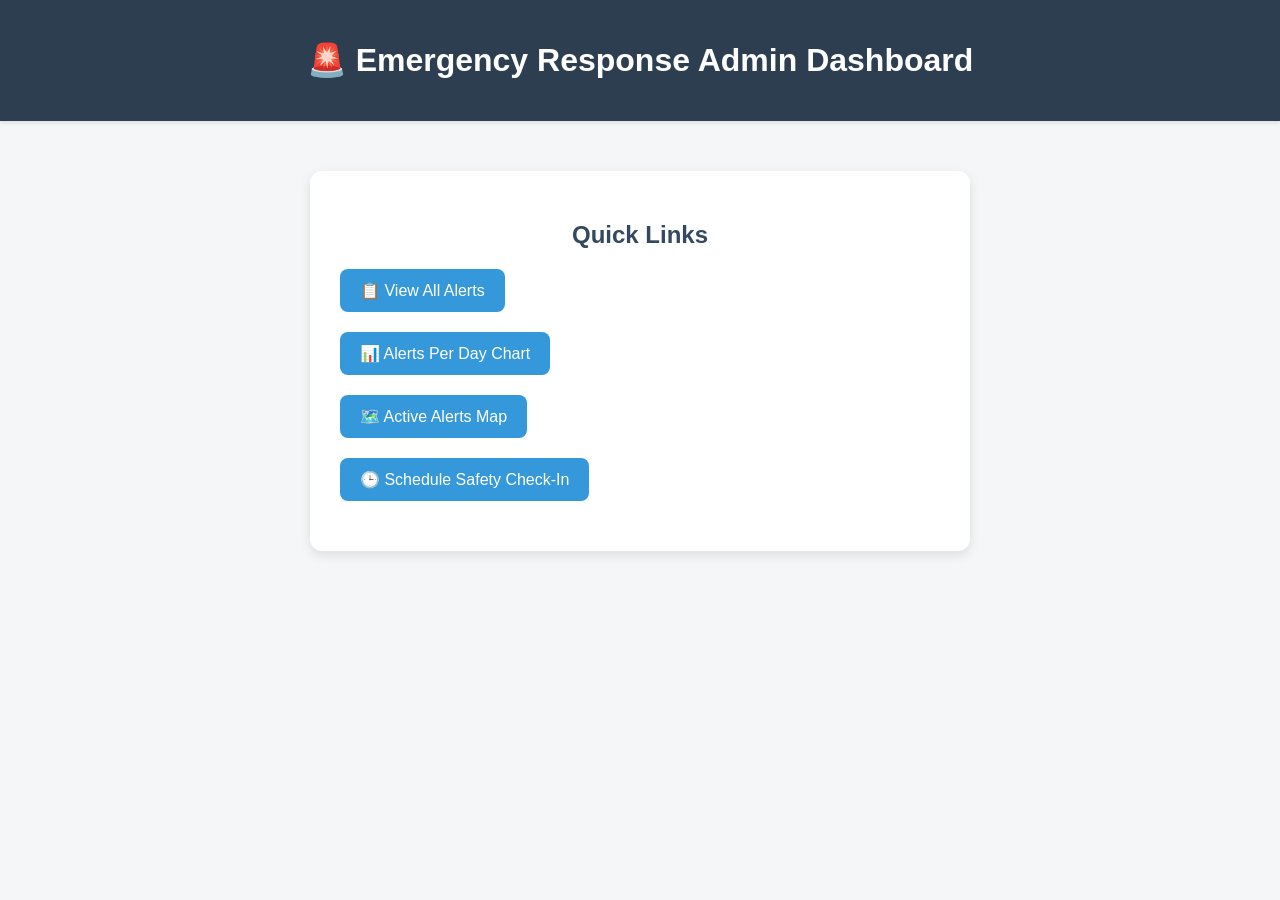
<file: templates/admin_dashboard.html>
<!DOCTYPE html>
<html lang="en">
  <head>
    <meta charset="UTF-8" />
    <title>Admin Dashboard</title>
    <style>
      body {
        font-family: "Segoe UI", Tahoma, Geneva, Verdana, sans-serif;
        background-color: #f4f6f8;
        margin: 0;
        padding: 0;
      }

      .header {
        background-color: #2c3e50;
        color: white;
        padding: 20px;
        text-align: center;
        box-shadow: 0 2px 4px rgba(0, 0, 0, 0.1);
      }

      .dashboard-container {
        max-width: 600px;
        margin: 50px auto;
        padding: 30px;
        background-color: #ffffff;
        border-radius: 12px;
        box-shadow: 0 4px 12px rgba(0, 0, 0, 0.1);
      }

      h2 {
        text-align: center;
        color: #34495e;
      }

      ul {
        list-style-type: none;
        padding: 0;
      }

      li {
        margin: 20px 0;
      }

      a {
        text-decoration: none;
        color: #ffffff;
        background-color: #3498db;
        padding: 12px 20px;
        border-radius: 8px;
        display: inline-block;
        transition: background-color 0.3s ease;
      }

      a:hover {
        background-color: #2980b9;
      }
    </style>
  </head>
  <body>
    <div class="header">
      <h1>🚨 Emergency Response Admin Dashboard</h1>
    </div>

    <div class="dashboard-container">
      <h2>Quick Links</h2>
      <ul>
        <li><a href="/admin/alerts">📋 View All Alerts</a></li>
        <li><a href="/alerts_per_day">📊 Alerts Per Day Chart</a></li>
        <li><a href="/map">🗺️ Active Alerts Map</a></li>
        <li><a href="/set_checkin">🕒 Schedule Safety Check-In</a></li>
      </ul>
    </div>
  </body>
</html>
</file>
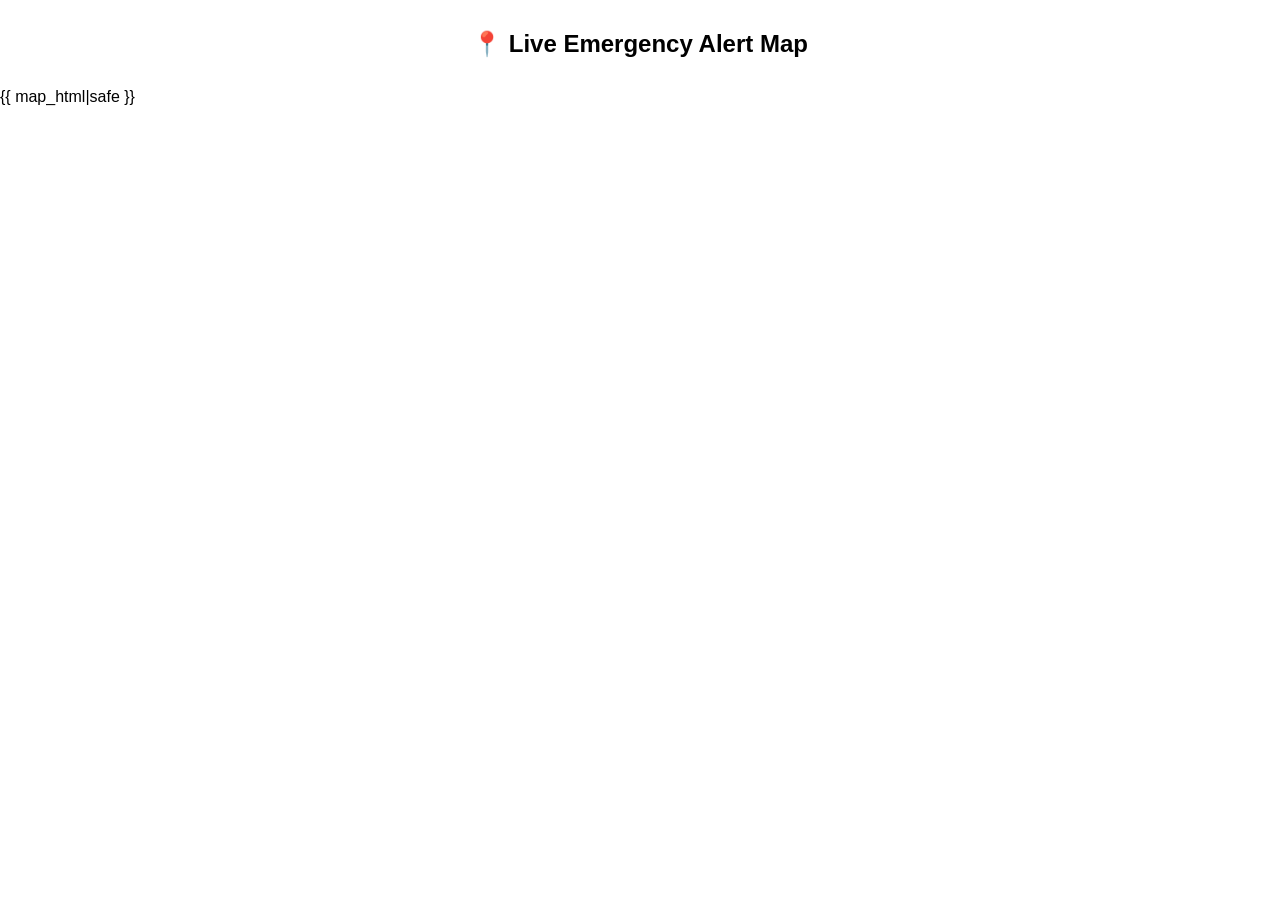
<file: templates/map.html>
<!DOCTYPE html>
<html>
<head>
    <title>Emergency Alert Map</title>
    <meta charset="utf-8">
    <style>
        body { margin: 0; padding: 0; font-family: sans-serif; }
        #map { height: 90vh; width: 100%; }
        h2 { text-align: center; padding: 10px; }
    </style>
</head>
<body>
    <h2>📍 Live Emergency Alert Map</h2>
    <div id="map">{{ map_html|safe }}</div>
</body>
</html>
</file>
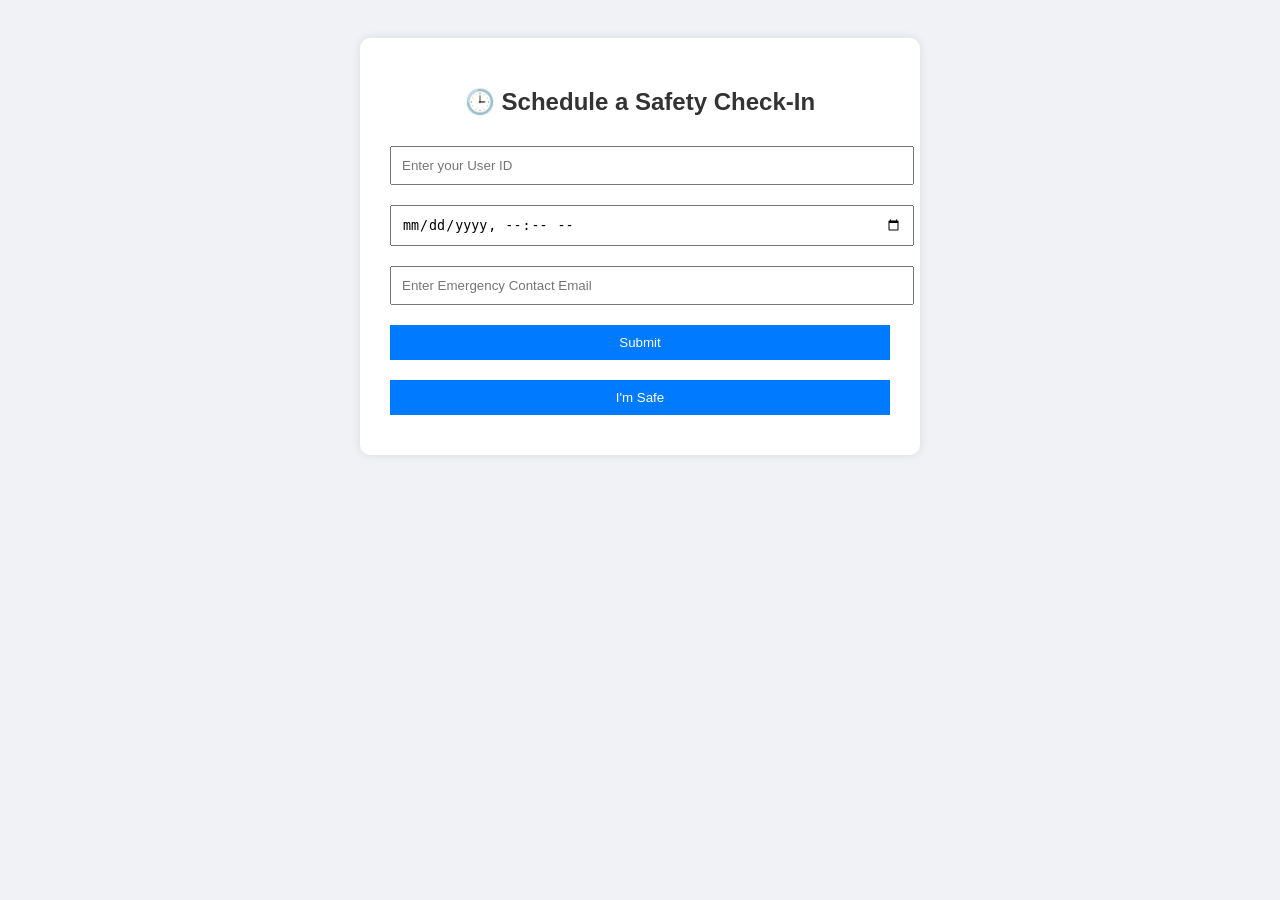
<file: templates/set_checkin.html>
<!DOCTYPE html>
<html lang="en">
<head>
    <meta charset="UTF-8">
    <title>Set Scheduled Check-In</title>
    <style>
        body {
            font-family: Arial, sans-serif;
            background: #f0f2f5;
            padding: 30px;
        }
        .form-container {
            max-width: 500px;
            margin: auto;
            background: white;
            padding: 30px;
            border-radius: 10px;
            box-shadow: 0 0 10px rgba(0,0,0,0.1);
        }
        h2 {
            text-align: center;
            color: #333;
        }
        input, button {
            width: 100%;
            padding: 10px;
            margin: 10px 0;
        }
        button {
            background-color: #007bff;
            color: white;
            border: none;
            cursor: pointer;
        }
        button:hover {
            background-color: #0056b3;
        }
        .back {
            text-align: center;
            margin-top: 15px;
        }
    </style>
</head>
<body>
    <div class="form-container">
        <h2>🕒 Schedule a Safety Check-In</h2>
        <form action="{{ url_for('set_checkin') }}" method="POST">
            <input type="text" name="user_id" required placeholder="Enter your User ID" />
            <input type="datetime-local" name="checkin_time" required />
            <input type="email" name="emergency_email" required placeholder="Enter Emergency Contact Email" />
            <button type="submit">Submit</button>
        </form>

        <!-- "I'm Safe" Button -->
        <form method="POST" action="/mark_safe">
            <button type="submit">I'm Safe</button>
        </form>
    </div>
</body>
</html>
</file>
